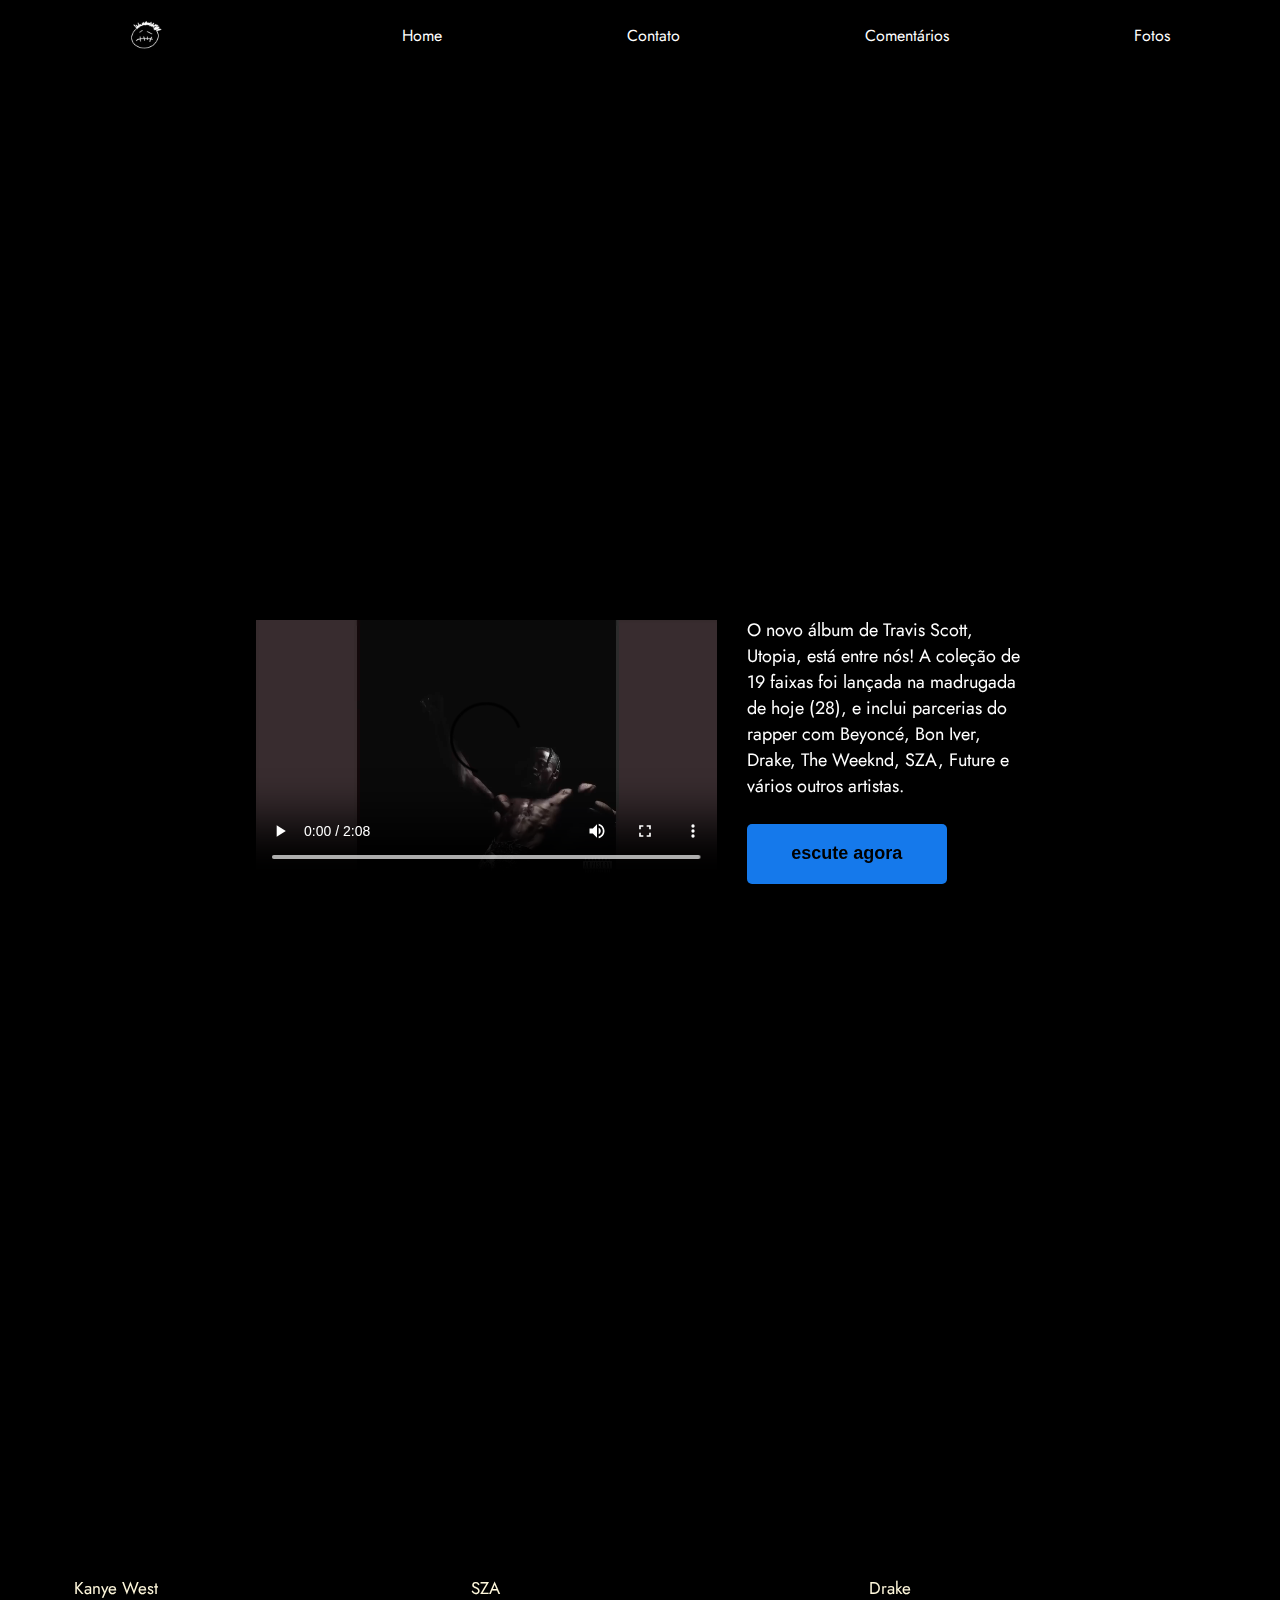
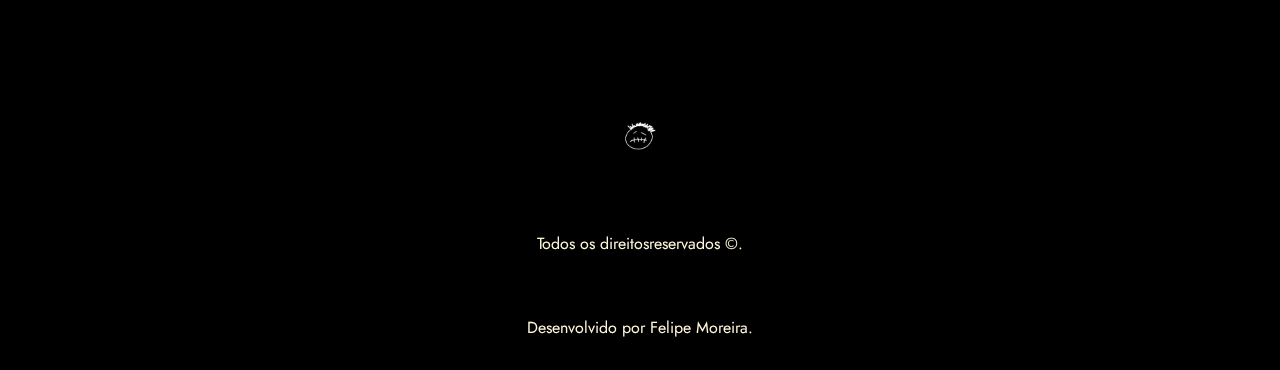
<file: index.html>
<!DOCTYPE html>
<html lang="en">
<head>
    <meta charset="UTF-8">
    <meta name="viewport" content="width=device-width, initial-scale=1.0">
    <title>Document</title>
    <link rel="stylesheet" href="./style.css" />
</head>
<body>
    <header>
        <img id="logo" src="./logocactusjack.jpg">
         <nav>
            <ul>
                <a href="./index.html">
                    <li>Home</li>
                    
                </a>
                <a href="./contato.html">
                    <li>Contato</li>
                </a>
                <a href="./comentarios.html">
                    <li>Comentários</li>

                </a>
                <a href="./fotos.html">
                    <li>Fotos</li>

                </a>


            </ul>
        </nav>
    </header>
    <div id="banner"></div>
    <div id="trailer-content">
        <div class="content">
            <video controls class="trailer">
                <source src="./Travis Scott - GOD'S COUNTRY (Utopia Album).mp4" type="video/mp4">
                Seu navegador não suportou esse video.
        </video>
        <div id="sinopse">
            <p class="description">
                O novo álbum de Travis Scott, Utopia, está entre nós! A coleção de 19 faixas foi lançada na madrugada de hoje (28), e inclui parcerias do rapper com Beyoncé, Bon Iver, Drake, The Weeknd, SZA, Future e vários outros artistas.
            </p>
            <button class="button">escute agora</button>
     
        </div>
     </div>
    </div>
    <div class="actor-cards-content">
        <div class="card-content">
            <div class="card banner1">Kanye West</div>
            <div class="card banner2">SZA</div>
            <div class="card banner3">Drake</div>
        </div>
    </div>

    <footer>
        <img style="object-fit: contain;" id="logo" src="./logocactusjack.jpg">
        <span>Todos os direitosreservados ©.</span>
        <span>Desenvolvido por Felipe Moreira.</span>

        <nav class="footer-navegation">
            <ul class="footer-list">
                <a href="./home.html">
                    <li>Home</li>
                    
                </a>
                <a href="./contato.html">
                    <li>Contato</li>
                </a>
                <a href="./comentarios.html">
                    <li>Comentários</li>

                </a>
                <a href="./fotos.html">
                    <li>Fotos</li>

                </a>


            </ul>
        </nav>
    </footer>

</body>
</html>
</file>
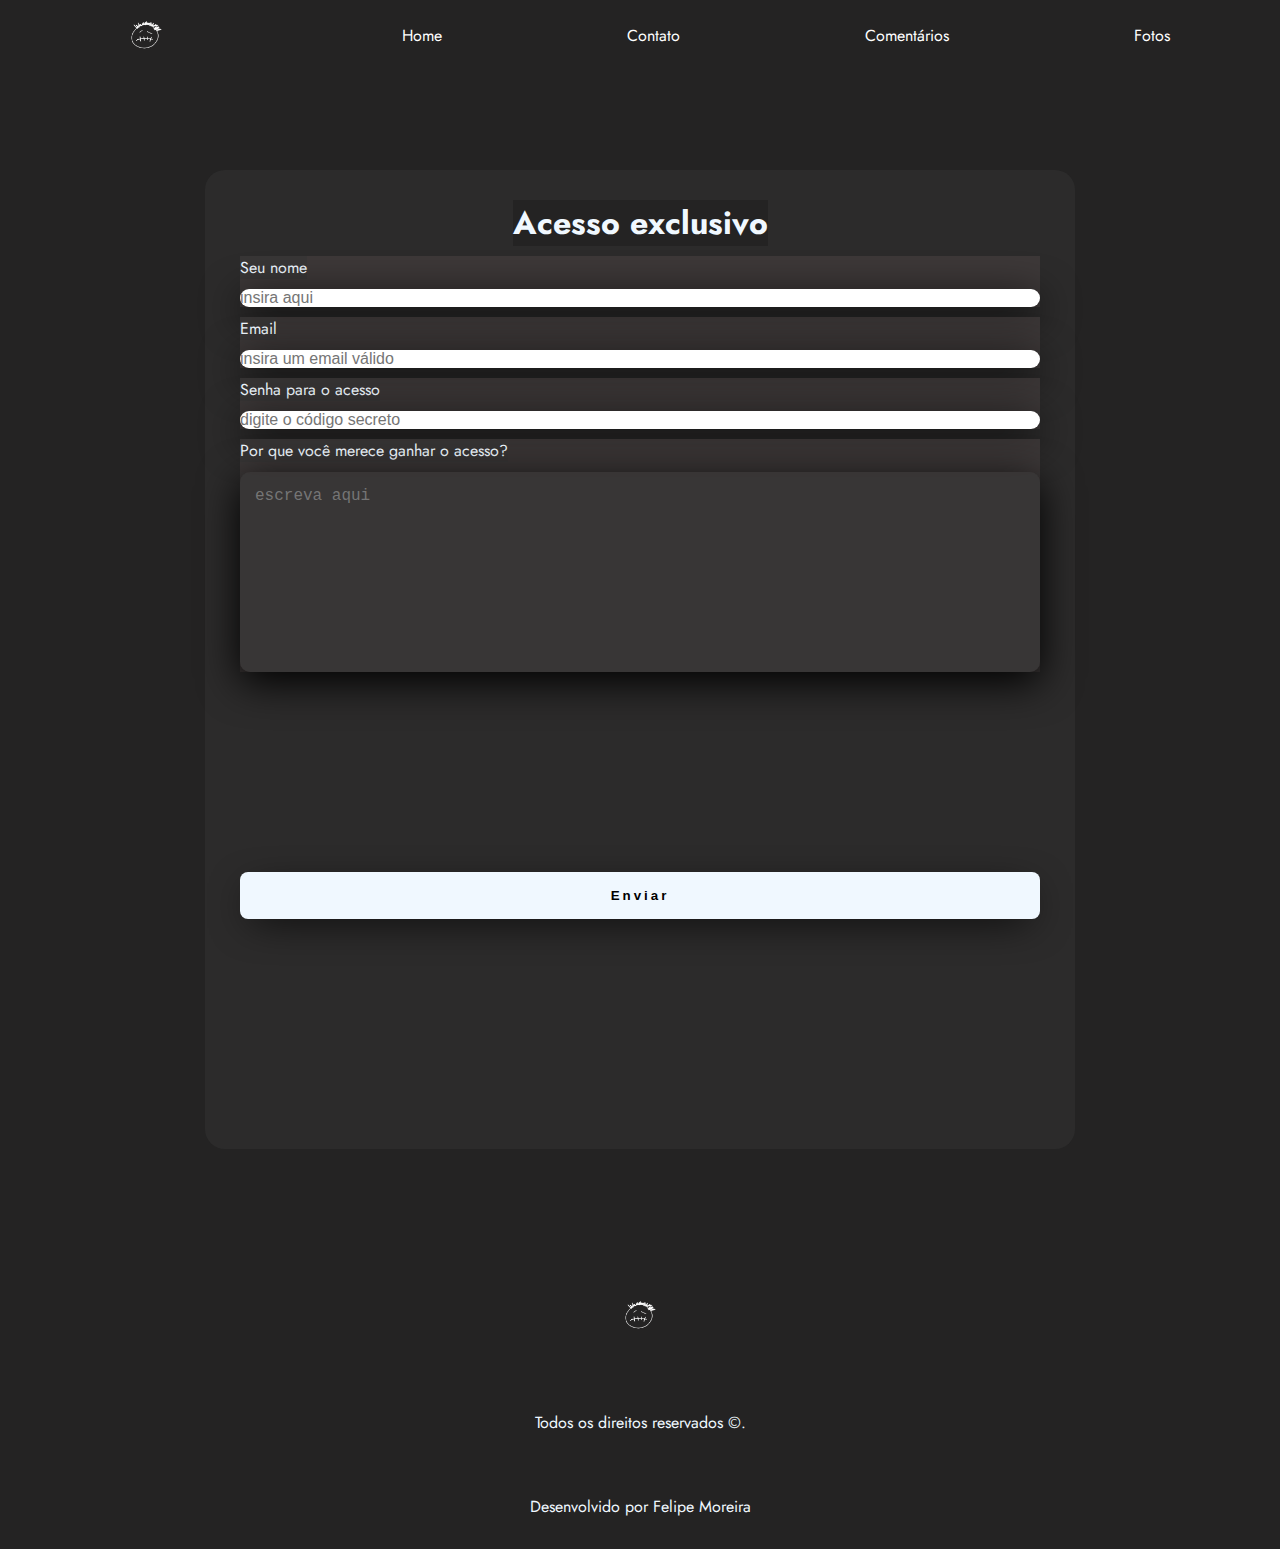
<file: contato.html>
<!DOCTYPE html>
<html lang="en">
<head>
    <meta charset="UTF-8">
    <meta name="viewport" content="width=device-width, initial-scale=1.0">
    <title>Document</title>
    <link rel="stylesheet" href="./contato.css">
</head>
<body>
    <header>
        <img id="logo" src="./logocactusjack-removebg-preview.png">
         <nav>
            <ul>
                <a href="./index.html">
                    <li>Home</li>
                    
                </a>
                <a href="./contato.html">
                    <li>Contato</li>
                </a>
                <a href="./comentarios.html">
                    <li>Comentários</li>

                </a>
                <a href="./fotos.html">
                    <li>Fotos</li>

                </a>


            </ul>
        </nav>
    </header>
    <form action="./contato.html">
        <div class="contact">
            <div class="card-contact">

                <h1>Acesso exclusivo</h1>
                <div class="textfield">
                    <label for="nome">Seu nome</label>
                    <input type="text" name="nome" placeholder="insira aqui" required>
                </div>
                <div class="textfield">
                    <label for="email">Email</label>
                    <input type="email" name="email" placeholder="insira um email válido" required>
                </div>
                <div class="textfield">
                    <label for="passoword">Senha para o acesso</label>
                    <input type="password" name="Senha" placeholder="digite o código secreto">
                </div>
                <div class="textfield">
                    <label for="mensagem">Por que você merece ganhar o acesso?</label>
                    <textarea type="mensagem" name="mensagem" placeholder="escreva aqui"></textarea>
                </div>
                <button class="botao-enviar">Enviar</button>
            </div>
        </div>

    </form>
    <footer>
        <img style="object-fit: contain;" id="logo" src="./logocactusjack-removebg-preview.png">
        <span>Todos os direitos reservados ©.</span>
        <span>Desenvolvido por Felipe Moreira</span>
        <nav class="footer-navegation">
            <ul class="footer-list">
                <a href="./index.html">
                    <li>Home</li>
                    
                </a>
                <a href="./contato.html">
                    <li>Contato</li>
                </a>
                <a href="./comentarios.html">
                    <li>Comentários</li>
    
                </a>
                <a href="./fotos.html">
                    <li>Fotos</li>
    
                </a>
    
    
            </ul>
        </nav>
    </footer>

</body>
</html>
</file>
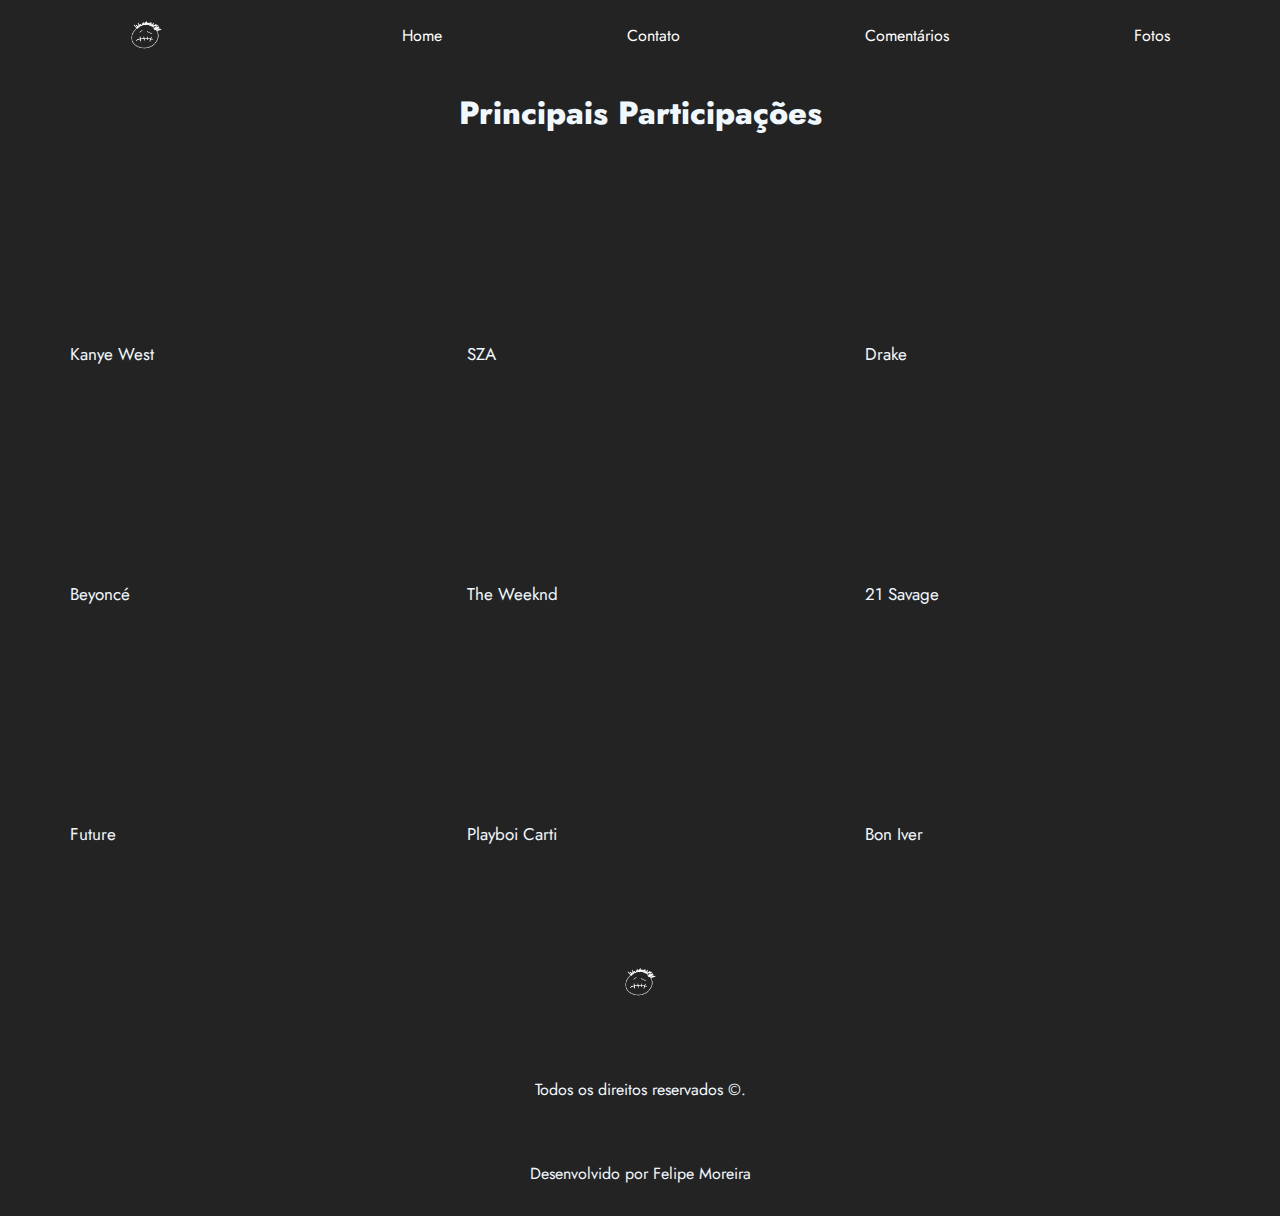
<file: fotos.html>
<!DOCTYPE html>
<html lang="en">
<head>
    <meta charset="UTF-8">
    <meta name="viewport" content="width=device-width, initial-scale=1.0">
    <title>Document</title>
    <link rel="stylesheet" href="fotos.css">
</head>
<body>
    <header>
        <img id="logo" src="./logocactusjack-removebg-preview.png">
         <nav>
            <ul>
                <a href="./index.html">
                    <li>Home</li>
                    
                </a>
                <a href="./contato.html">
                    <li>Contato</li>
                </a>
                <a href="./comentarios.html">
                    <li>Comentários</li>

                </a>
                <a href="./fotos.html">
                    <li>Fotos</li>

                </a>


            </ul>
        </nav>
    </header>
    <h1>Principais Participações</h1>
   
    <div class="actor-cards-container">
        <div class="cards-content">
            
                <div class="card banner1">Kanye West</div>
                <div class="card banner2">SZA</div>
                <div class="card banner3">Drake</div>
                <div class="card banner4">Beyoncé</div>
                <div class="card banner5">The Weeknd</div>
                <div class="card banner6">21 Savage</div>
                <div class="card banner7">Future</div>
                <div class="card banner8">Playboi Carti</div>
                <div class="card banner9">Bon Iver</div>
            
        </div>
    </div>
    <footer>
        <img style="object-fit: contain;" id="logo" src="./logocactusjack-removebg-preview.png">
        <span>Todos os direitos reservados ©.</span>
        <span>Desenvolvido por Felipe Moreira</span>
        <nav class="footer-navegation">
            <ul class="footer-list">
                <a href="./index.html">
                    <li>Home</li>
                    
                </a>
                <a href="./contato.html">
                    <li>Contato</li>
                </a>
                <a href="./comentarios.html">
                    <li>Comentários</li>
    
                </a>
                <a href="./fotos.html">
                    <li>Fotos</li>
    
                </a>
    
    
            </ul>
        </nav>
    </footer>
</body>
</html>
</file>
<file: style.css>
@import url('https://fonts.googleapis.com/css2?family=DM+Sans:opsz,wght@9..40,500&family=Hind:wght@500&family=Jost:wght@500&family=Kdam+Thmor+Pro&display=swap');

* {
    margin: 0;
    padding: 0;
    list-style: none;
    text-decoration: none;
    background-color: black;
}

header{
    height: 70px;
    display: flex;
    justify-content: space-around;
    align-items: center;
    

}

nav{
    width: 60%;
}

ul{
    display: flex;
    width: 100%;
    justify-content: space-between;
    
}

li{
    list-style: none;
    color: white;
    cursor: pointer;
    font-size: 16px;
    transition: .4s;
    font-family: 'Jost', sans-serif;
}
li:hover {
    color: chocolate;
}

#logo{
    width: 70px;
    height: 70px;
}
#banner{
    background-image: url('https://assets.papelpop.com/wp-content/uploads/2023/07/travis-scott.png');
    background-position: 50% 50%;
    background-size: cover;
    width: 100%;
    height: 480px;
}
#trailer-content{
    width: 100%;
    height: 400px;
    display: flex;
    justify-content: center;
    
}
.content{
    width: 60%;
    display: flex;
    align-items: center;
    justify-content: space-between;
}
.trailer{
    width: 60%;

}
#sinopse{
    width: 40%;
    display: flex;
    flex-direction: column;
    justify-content: space-between;
    margin-left: 30px;
}
.description{
    color: white;
    font-size: 18px;
    font-family:'Jost', sans-serif;
    width: 100%;
   

}
.button{
    width: 200px;
    height: 60px;
    background-color: rgb(21, 121, 235);
    color: black;
    padding: 8px 10px;
    border-radius: 5px;
    cursor: pointer;
    transition: .2s;
    font-size: 18px;
    display: flex;
    justify-content: center;
    align-items: center;
    font-weight: bold;
    border: none;
    outline: none;
    margin-top: 25px;
}
.button:hover {
    background-color: white;
    color: black;
}

.actor-cards-content{
    width: 100%;
    display: flex;
    justify-content: center;
    margin-top: 50px;
}

.card-content{
    width: 90%;
    display: grid;
    grid-template-columns: repeat(3,1fr);
    row-gap: 20px;
    column-gap: 40px;
}

.card{
    width: 100%;
    height: 600px;
    background-size: cover;
    background-position: 50% 50%;
    border-radius: 5px;
    cursor: pointer;
    transition: 1s;
    display: flex;
    flex-direction: column;
    justify-content: flex-end;
    padding: 0 0 20px 10px;
    color: cornsilk;
    font-size: 17px;
    font-family: 'Jost', sans-serif;

}

    .card:hover{
        transform: scale(1.02);
    }

    .banner1{
        background-image: url(https://i.guim.co.uk/img/media/0f27c8f38a43c395488bfdb8c2a4f9f3f3f531f6/0_24_4905_2944/master/4905.jpg?width=1200&height=1200&quality=85&auto=format&fit=crop&s=1f43fe161f2513a3bd94ebd7f464fcdc);
    }

    .banner2{
        background-image: url(https://www.billboard.com/wp-content/uploads/2023/05/sza-may-2023-billboard-1548.jpg);
    }

    .banner3{
        background-image: url(https://www.rbsdirect.com.br/filestore/5/7/0/4/7/5/1_4f0395389b7aa66/1574075_fc77065ee6c2ba7.jpg?w=700);
    }

    footer{
        height: 300px;
        margin-top: 50px;
        display: flex;
        flex-direction: column;
        align-items: center;
        justify-content: space-around;
    }
    span{
        color: cornsilk;
        font-family:'Jost', sans-serif;
    }
    .footer-navegation{
        display: none;
    }
    .footer-list{
        display: flex;
        flex-direction: column;
        align-items: center;
    }

    @media(max-width:768px){
        .footer-navegation {
            display: block;
        }
        nav{
            display: none;
        }
        #logo{
            width: 68px;
            height: 68px;
        }
        #banner{
            background-position: 50%;
            /* height: 400px; */
           
        }
        #trailer-content{
            width: 100%;
            height: 400px;
            display: flex;
            flex-direction: column;
            margin-top: 50px;
            
        }
        .content{
            width: 95%;
            display: flex;
            flex-direction: column;

        }
        .trailer{
            width: 100%;
            margin-left: 20px;
        }
        #sinopse{
            width: 95%;
            display: flex;
            flex-direction: column;
            justify-content: space-between;
            margin-top: 10px;
            margin-right: 10px;
        }
        .description{
            width: 100%;
            
        }
        .button{
            width: 100%;
            
            
            
        }
        .card-content{
            grid-template-columns: 1fr;
            width: 78%;
            margin-right: 9px;
            
        }


    }
</file>
<file: contato.css>
@import url('https://fonts.googleapis.com/css2?family=DM+Sans:opsz,wght@9..40,500&family=Hind:wght@500&family=Jost:wght@500&family=Kdam+Thmor+Pro&display=swap');

* {
    margin: 0;
    padding: 0;
    list-style: none;
    text-decoration: none;
    background-color:  rgb(36, 35, 35);
    
}

header{
    height: 70px;
    display: flex;
    justify-content: space-around;
    align-items: center;
    

}

nav{
    width: 60%;
}

ul{
    display: flex;
    width: 100%;
    justify-content: space-between;
    
}

li{
    list-style: none;
    color: white;
    cursor: pointer;
    font-size: 16px;
    transition: .4s;
    font-family: 'Jost', sans-serif;
}
li:hover {
    color: chocolate;
}

#logo{
    width: 70px;
    height: 70px;
}
.contact{
    display: flex;
    flex-direction: row;
    justify-content: center;
    margin: 100px ;
    font-family: 'Jost', sans-serif;
}

.card-contact,h1{
    color: aliceblue;
    font-weight: 800px;
    
}

.card-contact{
    width: 800px;
    display: flex;
    flex-direction: column;
    justify-content: center;
    align-items: center;
    background-color: rgba(51, 51, 51, 0.5);
    padding: 30px 35px;
    border-radius: 20px;
    /* box-shadow: 0px 10px 40px white; */
}


.textfield{
    width: 100%;
    display: flex;
    flex-direction: column;
    align-items: flex-start;
    justify-content: center;
    margin-top: 10px;
    background-color:  rgba(78, 69, 69, 0.5);
}
.textfield label{
    color: aliceblue;
    margin-bottom: 10px;
    background-color: rgba(51, 51, 51, 0.5) ;
}
.textfield input{
    width: 100%;
    border: none;
    border-radius: 10px;
    background-color: white;
    color: rgb(0, 0, 0);
    font-size: 12pt;
    box-shadow: 0px 10px 40px black;
    outline: none;
    box-sizing: border-box;

}
.textfield textarea{
    width: 100%;
    height: 200px;
    border:none;
    border-radius: 10px;
    padding: 15px;
    background-color: rgba(51, 51, 51, 0.5);
    font-size: 12pt;
    box-shadow: 0px 10px 40px black;
    outline: none;
    box-sizing: border-box;
    resize: none;

}
.botao-enviar{
    width: 100%;
    /* height: 40px; */
    padding: 16px 0px;
    margin: 25%;
    border: none;
    border-radius: 8px;
    outline: none;
    font-weight: 800;
    letter-spacing: 3px;
    color: black;
    background-color: aliceblue;
    cursor: pointer;
    box-shadow: 0px 10px 40px -12px black;
    transition: .8s;
}
.botao-enviar:hover {
    background-color: red;
    color: black;
}
footer{
    height: 300px;
    margin-top: 50px;
    display: flex;
    flex-direction: column;
    align-items: center;
    justify-content: space-around;
}
span{
    color: aliceblue;
    font-family: 'Jost', sans-serif;
}
.footer-navegation{
    display: none;
}
.footer-list{
    display: flex;
    flex-direction: column;
    align-items: center;
}

@media(max-width :768px){
    .footer-navegation{
        display: block;
    }
    nav{
        display: none;
    }
    .card-contact{
        width: 100%;
        
    }
    .contact{
        margin: 50px 0 0;

    }

}
</file>
<file: fotos.css>
@import url('https://fonts.googleapis.com/css2?family=DM+Sans:opsz,wght@9..40,500&family=Hind:wght@500&family=Jost:wght@500&family=Kdam+Thmor+Pro&display=swap');

* {
    margin: 0;
    padding: 0;
    list-style: none;
    text-decoration: none;
    background-color: rgb(36, 35, 35);
    
}

header{
    height: 70px;
    display: flex;
    justify-content: space-around;
    align-items: center;
    

}

nav{
    width: 60%;
}

ul{
    display: flex;
    width: 100%;
    justify-content: space-between;
    
}

li{
    list-style: none;
    color: white;
    cursor: pointer;
    font-size: 16px;
    transition: .4s;
    font-family: 'Jost', sans-serif;
}
li:hover {
    color: chocolate;
}

#logo{
    width: 70px;
    height: 70px;
}

h1{
    color: aliceblue;
    font-weight: 800;
    font-family:  'Jost', sans-serif;
    display: flex;
    justify-content: center;
    margin-top: 20px;
}
.actor_cards-container{
    width: 100%;
    display: flex;
    justify-content: center;
    margin-top: 50px;
}
.cards-content{
    width: 90%;
    display: grid;
    grid-template-columns:repeat(3, 1fr);
    row-gap: 20px;
    column-gap: 40px;
    margin-top: 30px;
    justify-content: center;
    margin-left: 60px;
}
.card{
    width: 100%;
    height: 200px;
    background-size: cover;
    background-position: 50% 50%;
    border-radius: 5px;
    cursor: pointer;
    transition: 1s;
    display: flex;
    flex-direction: column;
    justify-content: flex-end;
    padding: 0 0 20px 10px;
    color: aliceblue;
    font-size: 17px;
    font-family:  'Jost', sans-serif;
    
    
    
}
.card:hover {
    transform:scale(1.02);
}

.banner1{
    background-image: url(https://i.guim.co.uk/img/media/0f27c8f38a43c395488bfdb8c2a4f9f3f3f531f6/0_24_4905_2944/master/4905.jpg?width=1200&height=1200&quality=85&auto=format&fit=crop&s=1f43fe161f2513a3bd94ebd7f464fcdc);
}
.banner2{
    background-image: url(https://www.billboard.com/wp-content/uploads/2023/05/sza-may-2023-billboard-1548.jpg);
}
.banner3{
    background-image: url(https://www.rbsdirect.com.br/filestore/5/7/0/4/7/5/1_4f0395389b7aa66/1574075_fc77065ee6c2ba7.jpg?w=700);
}
.banner4{
    background-image: url(https://pyxis.nymag.com/v1/imgs/54a/4c3/ea08da1260c4c137b9a12a1a1efbc502dd-beyonce.1x.rsquare.w1400.jpg);
}
.banner5{
    background-image: url(https://akns-images.eonline.com/eol_images/Entire_Site/2021423/rs_1200x1200-210523164236-1200.the-weeknd-2021-billboard-music-awards.jpg?fit=around%7C1080:540&output-quality=90&crop=1080:540;center,top);
}
.banner6{
    background-image: url(https://portalrapmais.com/wp-content/uploads/2020/06/21-savagee.jpg)
}
.banner7{
    background-image: url(https://portalrapmais.com/wp-content/uploads/2021/09/future-1-scaled.jpg);
}
.banner8{
    background-image: url(https://the-flow.ru/uploads/images/resize/830x0/adaptiveResize/10/29/46/08/44/dfe156740cd7.jpg);
}
.banner9{
    background-image: url(https://thewilddetectives.com/wp-content/uploads/2016/11/BonIver-1024x576.jpg);
}

footer{
    height: 300px;
    margin-top: 50px;
    display: flex;
    flex-direction: column;
    align-items: center;
    justify-content: space-around;
}
span{
    color: aliceblue;
    font-family: 'Jost', sans-serif;
}
.footer-navegation{
    display: none;
}
.footer-list{
    display: flex;
    flex-direction: column;
    align-items: center;
}


@media(max-width:768px){
    .footer-navegation{
        display: block;
    }
    nav{
        display: none;
    }
    .card{
        width: 78%;
    }
    .cards-content{
        grid-template-columns: repeat(1,1fr);
        
    }
}
</file>
